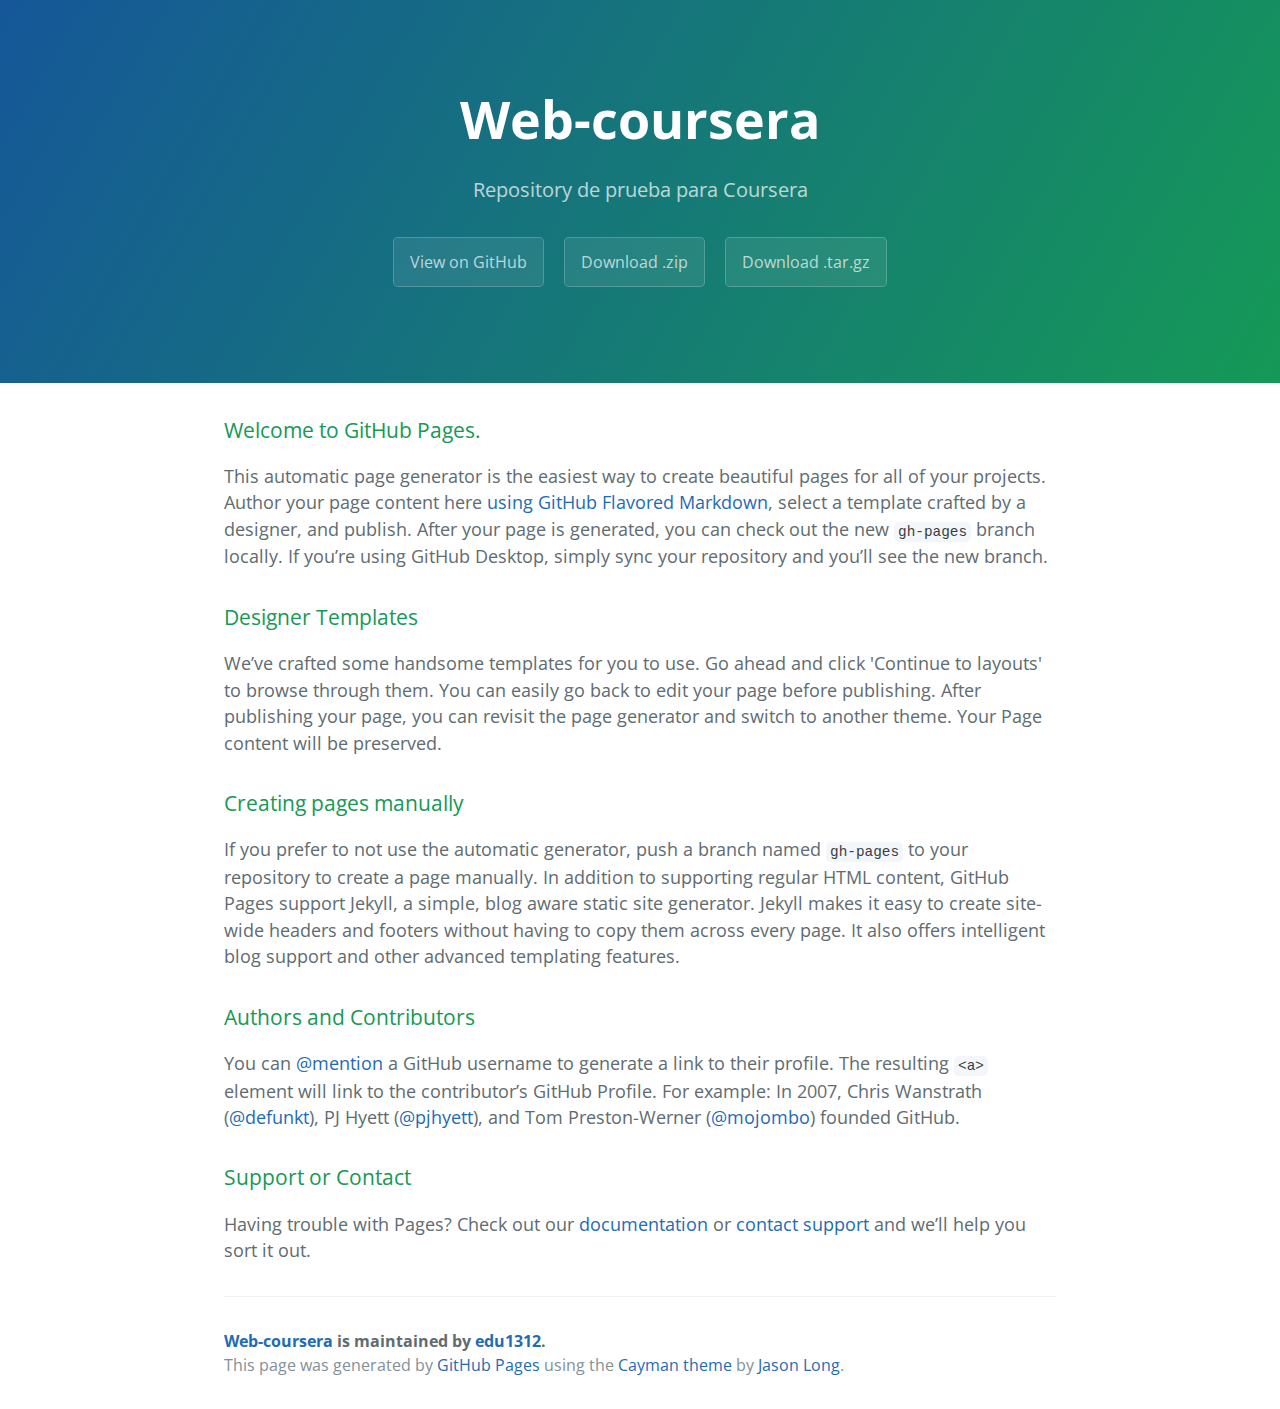
<file: index.html>
<!DOCTYPE html>
<html lang="en-us">
  <head>
    <meta charset="UTF-8">
    <title>Web-coursera by edu1312</title>
    <meta name="viewport" content="width=device-width, initial-scale=1">
    <link rel="stylesheet" type="text/css" href="stylesheets/normalize.css" media="screen">
    <link href='https://fonts.googleapis.com/css?family=Open+Sans:400,700' rel='stylesheet' type='text/css'>
    <link rel="stylesheet" type="text/css" href="stylesheets/stylesheet.css" media="screen">
    <link rel="stylesheet" type="text/css" href="stylesheets/github-light.css" media="screen">
  </head>
  <body>
    <section class="page-header">
      <h1 class="project-name">Web-coursera</h1>
      <h2 class="project-tagline">Repository de prueba para Coursera</h2>
      <a href="https://github.com/edu1312/Web-Coursera" class="btn">View on GitHub</a>
      <a href="https://github.com/edu1312/Web-Coursera/zipball/master" class="btn">Download .zip</a>
      <a href="https://github.com/edu1312/Web-Coursera/tarball/master" class="btn">Download .tar.gz</a>
    </section>

    <section class="main-content">
      <h3>
<a id="welcome-to-github-pages" class="anchor" href="#welcome-to-github-pages" aria-hidden="true"><span aria-hidden="true" class="octicon octicon-link"></span></a>Welcome to GitHub Pages.</h3>

<p>This automatic page generator is the easiest way to create beautiful pages for all of your projects. Author your page content here <a href="https://guides.github.com/features/mastering-markdown/">using GitHub Flavored Markdown</a>, select a template crafted by a designer, and publish. After your page is generated, you can check out the new <code>gh-pages</code> branch locally. If you’re using GitHub Desktop, simply sync your repository and you’ll see the new branch.</p>

<h3>
<a id="designer-templates" class="anchor" href="#designer-templates" aria-hidden="true"><span aria-hidden="true" class="octicon octicon-link"></span></a>Designer Templates</h3>

<p>We’ve crafted some handsome templates for you to use. Go ahead and click 'Continue to layouts' to browse through them. You can easily go back to edit your page before publishing. After publishing your page, you can revisit the page generator and switch to another theme. Your Page content will be preserved.</p>

<h3>
<a id="creating-pages-manually" class="anchor" href="#creating-pages-manually" aria-hidden="true"><span aria-hidden="true" class="octicon octicon-link"></span></a>Creating pages manually</h3>

<p>If you prefer to not use the automatic generator, push a branch named <code>gh-pages</code> to your repository to create a page manually. In addition to supporting regular HTML content, GitHub Pages support Jekyll, a simple, blog aware static site generator. Jekyll makes it easy to create site-wide headers and footers without having to copy them across every page. It also offers intelligent blog support and other advanced templating features.</p>

<h3>
<a id="authors-and-contributors" class="anchor" href="#authors-and-contributors" aria-hidden="true"><span aria-hidden="true" class="octicon octicon-link"></span></a>Authors and Contributors</h3>

<p>You can <a href="https://help.github.com/articles/basic-writing-and-formatting-syntax/#mentioning-users-and-teams" class="user-mention">@mention</a> a GitHub username to generate a link to their profile. The resulting <code>&lt;a&gt;</code> element will link to the contributor’s GitHub Profile. For example: In 2007, Chris Wanstrath (<a href="https://github.com/defunkt" class="user-mention">@defunkt</a>), PJ Hyett (<a href="https://github.com/pjhyett" class="user-mention">@pjhyett</a>), and Tom Preston-Werner (<a href="https://github.com/mojombo" class="user-mention">@mojombo</a>) founded GitHub.</p>

<h3>
<a id="support-or-contact" class="anchor" href="#support-or-contact" aria-hidden="true"><span aria-hidden="true" class="octicon octicon-link"></span></a>Support or Contact</h3>

<p>Having trouble with Pages? Check out our <a href="https://help.github.com/pages">documentation</a> or <a href="https://github.com/contact">contact support</a> and we’ll help you sort it out.</p>

      <footer class="site-footer">
        <span class="site-footer-owner"><a href="https://github.com/edu1312/Web-Coursera">Web-coursera</a> is maintained by <a href="https://github.com/edu1312">edu1312</a>.</span>

        <span class="site-footer-credits">This page was generated by <a href="https://pages.github.com">GitHub Pages</a> using the <a href="https://github.com/jasonlong/cayman-theme">Cayman theme</a> by <a href="https://twitter.com/jasonlong">Jason Long</a>.</span>
      </footer>

    </section>

  
  </body>
</html>
</file>
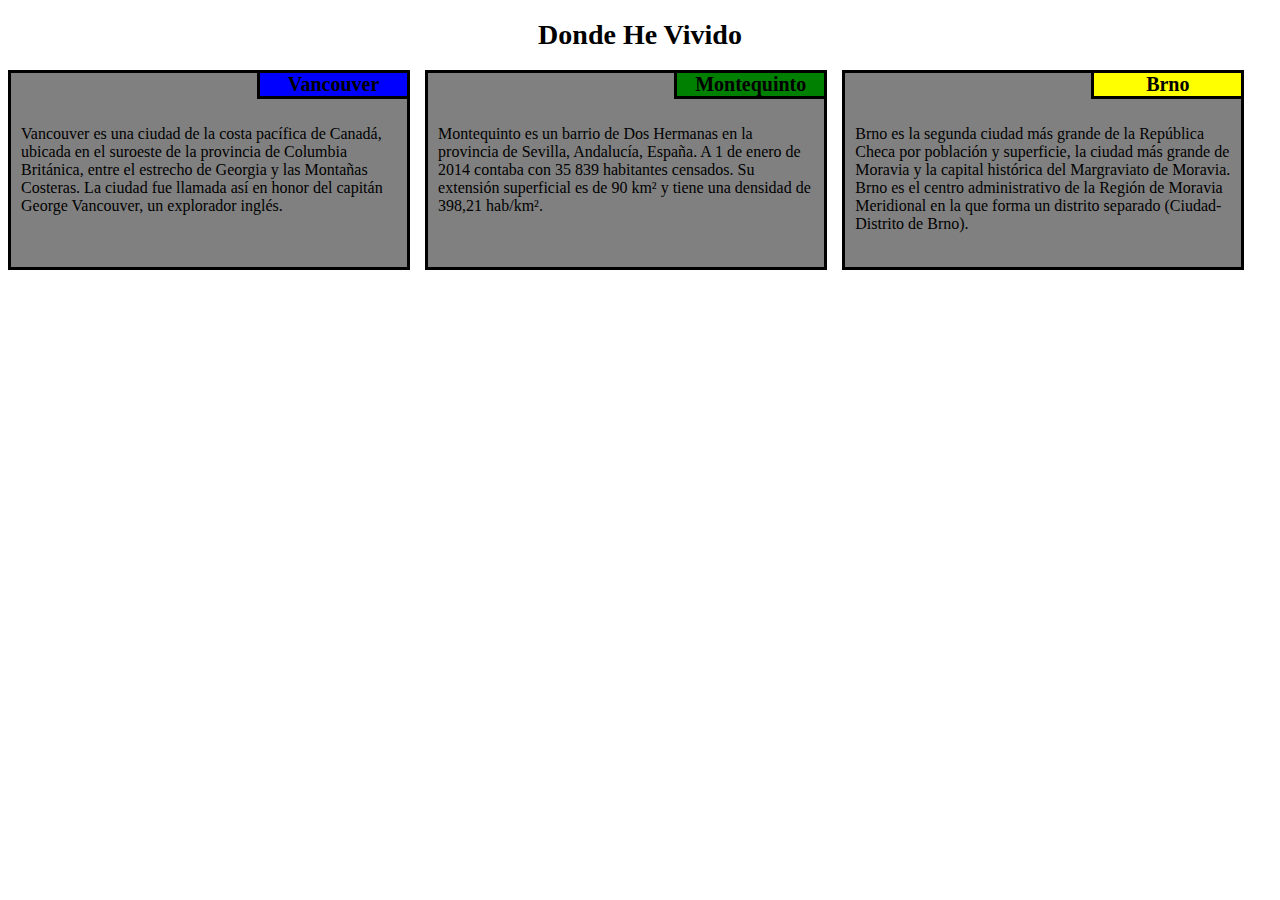
<file: site/index.html>
<!DOCTYPE html>
<html>
<head>
<meta charset="utf-8">
<meta name="viewport" content="width=device-width, initial-scale=1">
<title>Andando por el mundo</title>
<link rel="stylesheet" href="css/style.css">
</head>
<body>

<h1>Donde He Vivido</h1>

<div>
	<div class="col-lg-4 col-md-6 col-sd-12">
		<div class="section">
			<h2 id="Titulo1">Vancouver</h2>
			<p id="Section1">Vancouver es una ciudad de la costa pacífica de Canadá, ubicada en el suroeste de la provincia de Columbia Británica, entre el estrecho de Georgia y las Montañas Costeras. La ciudad fue llamada así en honor del capitán George Vancouver, un explorador inglés.</p>
		</div>
	</div>

	<div class="col-lg-4 col-md-6 col-sd-12">
		<div class="section">
			<h2 id="Titulo2">Montequinto</h2>
			<p id="Section2">Montequinto es un barrio de Dos Hermanas en la provincia de Sevilla, Andalucía, España. A 1 de enero de 2014 contaba con 35 839 habitantes censados. Su extensión superficial es de 90 km² y tiene una densidad de 398,21 hab/km².</p>
		</div>
	</div>


	<div class="col-lg-4 col-md-12 col-sd-12">
		<div class="section">
			<h2 id="Titulo3">Brno</h2>
			<p id="Section3">Brno es la segunda ciudad más grande de la República Checa por población y superficie, la ciudad más grande de Moravia y la capital histórica del Margraviato de Moravia. Brno es el centro administrativo de la Región de Moravia Meridional en la que forma un distrito separado (Ciudad-Distrito de Brno).</p>
		</div>
	</div>

</div>
</body>
</html>
</file>
<file: stylesheets/stylesheet.css>
* {
  box-sizing: border-box; }

body {
  padding: 0;
  margin: 0;
  font-family: "Open Sans", "Helvetica Neue", Helvetica, Arial, sans-serif;
  font-size: 16px;
  line-height: 1.5;
  color: #606c71; }

a {
  color: #1e6bb8;
  text-decoration: none; }
  a:hover {
    text-decoration: underline; }

.btn {
  display: inline-block;
  margin-bottom: 1rem;
  color: rgba(255, 255, 255, 0.7);
  background-color: rgba(255, 255, 255, 0.08);
  border-color: rgba(255, 255, 255, 0.2);
  border-style: solid;
  border-width: 1px;
  border-radius: 0.3rem;
  transition: color 0.2s, background-color 0.2s, border-color 0.2s; }
  .btn + .btn {
    margin-left: 1rem; }

.btn:hover {
  color: rgba(255, 255, 255, 0.8);
  text-decoration: none;
  background-color: rgba(255, 255, 255, 0.2);
  border-color: rgba(255, 255, 255, 0.3); }

@media screen and (min-width: 64em) {
  .btn {
    padding: 0.75rem 1rem; } }

@media screen and (min-width: 42em) and (max-width: 64em) {
  .btn {
    padding: 0.6rem 0.9rem;
    font-size: 0.9rem; } }

@media screen and (max-width: 42em) {
  .btn {
    display: block;
    width: 100%;
    padding: 0.75rem;
    font-size: 0.9rem; }
    .btn + .btn {
      margin-top: 1rem;
      margin-left: 0; } }

.page-header {
  color: #fff;
  text-align: center;
  background-color: #159957;
  background-image: linear-gradient(120deg, #155799, #159957); }

@media screen and (min-width: 64em) {
  .page-header {
    padding: 5rem 6rem; } }

@media screen and (min-width: 42em) and (max-width: 64em) {
  .page-header {
    padding: 3rem 4rem; } }

@media screen and (max-width: 42em) {
  .page-header {
    padding: 2rem 1rem; } }

.project-name {
  margin-top: 0;
  margin-bottom: 0.1rem; }

@media screen and (min-width: 64em) {
  .project-name {
    font-size: 3.25rem; } }

@media screen and (min-width: 42em) and (max-width: 64em) {
  .project-name {
    font-size: 2.25rem; } }

@media screen and (max-width: 42em) {
  .project-name {
    font-size: 1.75rem; } }

.project-tagline {
  margin-bottom: 2rem;
  font-weight: normal;
  opacity: 0.7; }

@media screen and (min-width: 64em) {
  .project-tagline {
    font-size: 1.25rem; } }

@media screen and (min-width: 42em) and (max-width: 64em) {
  .project-tagline {
    font-size: 1.15rem; } }

@media screen and (max-width: 42em) {
  .project-tagline {
    font-size: 1rem; } }

.main-content :first-child {
  margin-top: 0; }
.main-content img {
  max-width: 100%; }
.main-content h1, .main-content h2, .main-content h3, .main-content h4, .main-content h5, .main-content h6 {
  margin-top: 2rem;
  margin-bottom: 1rem;
  font-weight: normal;
  color: #159957; }
.main-content p {
  margin-bottom: 1em; }
.main-content code {
  padding: 2px 4px;
  font-family: Consolas, "Liberation Mono", Menlo, Courier, monospace;
  font-size: 0.9rem;
  color: #383e41;
  background-color: #f3f6fa;
  border-radius: 0.3rem; }
.main-content pre {
  padding: 0.8rem;
  margin-top: 0;
  margin-bottom: 1rem;
  font: 1rem Consolas, "Liberation Mono", Menlo, Courier, monospace;
  color: #567482;
  word-wrap: normal;
  background-color: #f3f6fa;
  border: solid 1px #dce6f0;
  border-radius: 0.3rem; }
  .main-content pre > code {
    padding: 0;
    margin: 0;
    font-size: 0.9rem;
    color: #567482;
    word-break: normal;
    white-space: pre;
    background: transparent;
    border: 0; }
.main-content .highlight {
  margin-bottom: 1rem; }
  .main-content .highlight pre {
    margin-bottom: 0;
    word-break: normal; }
.main-content .highlight pre, .main-content pre {
  padding: 0.8rem;
  overflow: auto;
  font-size: 0.9rem;
  line-height: 1.45;
  border-radius: 0.3rem; }
.main-content pre code, .main-content pre tt {
  display: inline;
  max-width: initial;
  padding: 0;
  margin: 0;
  overflow: initial;
  line-height: inherit;
  word-wrap: normal;
  background-color: transparent;
  border: 0; }
  .main-content pre code:before, .main-content pre code:after, .main-content pre tt:before, .main-content pre tt:after {
    content: normal; }
.main-content ul, .main-content ol {
  margin-top: 0; }
.main-content blockquote {
  padding: 0 1rem;
  margin-left: 0;
  color: #819198;
  border-left: 0.3rem solid #dce6f0; }
  .main-content blockquote > :first-child {
    margin-top: 0; }
  .main-content blockquote > :last-child {
    margin-bottom: 0; }
.main-content table {
  display: block;
  width: 100%;
  overflow: auto;
  word-break: normal;
  word-break: keep-all; }
  .main-content table th {
    font-weight: bold; }
  .main-content table th, .main-content table td {
    padding: 0.5rem 1rem;
    border: 1px solid #e9ebec; }
.main-content dl {
  padding: 0; }
  .main-content dl dt {
    padding: 0;
    margin-top: 1rem;
    font-size: 1rem;
    font-weight: bold; }
  .main-content dl dd {
    padding: 0;
    margin-bottom: 1rem; }
.main-content hr {
  height: 2px;
  padding: 0;
  margin: 1rem 0;
  background-color: #eff0f1;
  border: 0; }

@media screen and (min-width: 64em) {
  .main-content {
    max-width: 64rem;
    padding: 2rem 6rem;
    margin: 0 auto;
    font-size: 1.1rem; } }

@media screen and (min-width: 42em) and (max-width: 64em) {
  .main-content {
    padding: 2rem 4rem;
    font-size: 1.1rem; } }

@media screen and (max-width: 42em) {
  .main-content {
    padding: 2rem 1rem;
    font-size: 1rem; } }

.site-footer {
  padding-top: 2rem;
  margin-top: 2rem;
  border-top: solid 1px #eff0f1; }

.site-footer-owner {
  display: block;
  font-weight: bold; }

.site-footer-credits {
  color: #819198; }

@media screen and (min-width: 64em) {
  .site-footer {
    font-size: 1rem; } }

@media screen and (min-width: 42em) and (max-width: 64em) {
  .site-footer {
    font-size: 1rem; } }

@media screen and (max-width: 42em) {
  .site-footer {
    font-size: 0.9rem; } }
</file>
<file: stylesheets/github-light.css>
/*
   Copyright 2014 GitHub Inc.

   Licensed under the Apache License, Version 2.0 (the "License");
   you may not use this file except in compliance with the License.
   You may obtain a copy of the License at

       http://www.apache.org/licenses/LICENSE-2.0

   Unless required by applicable law or agreed to in writing, software
   distributed under the License is distributed on an "AS IS" BASIS,
   WITHOUT WARRANTIES OR CONDITIONS OF ANY KIND, either express or implied.
   See the License for the specific language governing permissions and
   limitations under the License.

*/

.pl-c /* comment */ {
  color: #969896;
}

.pl-c1      /* constant, markup.raw, meta.diff.header, meta.module-reference, meta.property-name, support, support.constant, support.variable, variable.other.constant */,
.pl-s .pl-v /* string variable */ {
  color: #0086b3;
}

.pl-e  /* entity */,
.pl-en /* entity.name */ {
  color: #795da3;
}

.pl-s .pl-s1 /* string source */,
.pl-smi      /* storage.modifier.import, storage.modifier.package, storage.type.java, variable.other, variable.parameter.function */ {
  color: #333;
}

.pl-ent /* entity.name.tag */ {
  color: #63a35c;
}

.pl-k /* keyword, storage, storage.type */ {
  color: #a71d5d;
}

.pl-pds              /* punctuation.definition.string, string.regexp.character-class */,
.pl-s                /* string */,
.pl-s .pl-pse .pl-s1 /* string punctuation.section.embedded source */,
.pl-sr               /* string.regexp */,
.pl-sr .pl-cce       /* string.regexp constant.character.escape */,
.pl-sr .pl-sra       /* string.regexp string.regexp.arbitrary-repitition */,
.pl-sr .pl-sre       /* string.regexp source.ruby.embedded */ {
  color: #183691;
}

.pl-v /* variable */ {
  color: #ed6a43;
}

.pl-id /* invalid.deprecated */ {
  color: #b52a1d;
}

.pl-ii /* invalid.illegal */ {
  background-color: #b52a1d;
  color: #f8f8f8;
}

.pl-sr .pl-cce /* string.regexp constant.character.escape */ {
  color: #63a35c;
  font-weight: bold;
}

.pl-ml /* markup.list */ {
  color: #693a17;
}

.pl-mh        /* markup.heading */,
.pl-mh .pl-en /* markup.heading entity.name */,
.pl-ms        /* meta.separator */ {
  color: #1d3e81;
  font-weight: bold;
}

.pl-mq /* markup.quote */ {
  color: #008080;
}

.pl-mi /* markup.italic */ {
  color: #333;
  font-style: italic;
}

.pl-mb /* markup.bold */ {
  color: #333;
  font-weight: bold;
}

.pl-md /* markup.deleted, meta.diff.header.from-file */ {
  background-color: #ffecec;
  color: #bd2c00;
}

.pl-mi1 /* markup.inserted, meta.diff.header.to-file */ {
  background-color: #eaffea;
  color: #55a532;
}

.pl-mdr /* meta.diff.range */ {
  color: #795da3;
  font-weight: bold;
}

.pl-mo /* meta.output */ {
  color: #1d3e81;
}
</file>
<file: site/css/style.css>
* {
	box-sizing: border-box;
}

h1 {
	text-align: center;
	font-size: 1.75em;
}

h2 {
	border-left: 3px solid black;
	border-bottom: 3px solid black;
	margin-right: 0px;
	margin-left: auto;
	font-size: 1.25em;
	width: 150px;
	text-align: center;
	margin-top: 0px;
}

.section {
	border: 3px solid black;
	height: 200px;
	background-color: grey;
	position: relative;
	margin-right: 15px;
	margin-left: auto;
	margin-bottom: 15px;
}

#Titulo1 {
	background-color: blue;
}
#Titulo2 {
	background-color: green;
}
#Titulo3 {
	background-color: yellow;
}

#Section1 {
	padding: 10px;
}
#Section2 {
	padding: 10px;
}
#Section3 {
	padding: 10px;
}

.row div {
}


@media (min-width: 992px) {
	.col-lg-1, .col-lg-2, .col-lg-3, .col-lg-4, .col-lg-5, 
		.col-lg-6, .col-lg-7, .col-lg-8, .col-lg-9, .col-lg-10,
		.col-lg-11, .col-lg-12 {
		float: left;
	}
	.col-lg-1 {
		width: 8.33%;
	}
	.col-lg-2 {
		width: 16.66%;
	}
	.col-lg-3 {
		width: 25%;
	}
	.col-lg-4 {
		width: 33%;
	}
	.col-lg-5 {
		width: 41.66%;
	}
	.col-lg-6 {
		width: 50%;
	}
	.col-lg-7 {
		width: 58.33%;
	}
	.col-lg-8 {
		width: 66.66%;
	}
	.col-lg-9 {
		width: 74.99%;
	}
	.col-lg-10 {
		width: 83.33%;
	}
	.col-lg-11 {
		width: 91.66%;
	}
	.col-lg-12 {
		width: 100%;
	}
}

@media (min-width: 768px) and (max-width: 991px) {

	.col-md-1, .col-md-2, .col-md-3, .col-md-4, .col-md-5, 
		.col-md-6, .col-md-7, .col-md-8, .col-md-9, .col-md-10, 
		.col-md-11, .col-md-12 {
		float: left;
	}
	.col-md-1 {
		width: 8.33%;
	}
	.col-md-2 {
		width: 16.66%;
	}
	.col-md-3 {
		width: 25%;
	}
	.col-md-4 {
		width: 33%;
	}
	.col-md-5 {
		width: 41.66%;
	}
	.col-md-6 {
		width: 50%;
	}
	.col-md-7 {
		width: 58.33%;
	}
	.col-md-8 {
		width: 66.66%;
	}
	.col-md-9 {
		width: 74.99%;
	}
	.col-md-10 {
		width: 83.33%;
	}
	.col-md-11 {
		width: 91.66%;
	}
	.col-md-12 {
		width: 100%;
	}
}

@media (max-width: 767px) {
	.col-sd-1, .col-sd-2, .col-sd-3, .col-sd-4, .col-sd-5, 
		.col-sd-6, .col-sd-7, .col-sd-8, .col-sd-9, .col-sd-10,
		.col-sd-11, .col-sd-12 {
		float: left;
	}
	.col-sd-1 {
		width: 8.33%;
	}
	.col-sd-2 {
		width: 16.66%;
	}
	.col-sd-3 {
		width: 25%;
	}
	.col-sd-4 {
		width: 33%;
	}
	.col-sd-5 {
		width: 41.66%;
	}
	.col-sd-6 {
		width: 50%;
	}
	.col-sd-7 {
		width: 58.33%;
	}
	.col-sd-8 {
		width: 66.66%;
	}
	.col-sd-9 {
		width: 74.99%;
	}
	.col-sd-10 {
		width: 83.33%;
	}
	.col-sd-11 {
		width: 91.66%;
	}
	.col-sd-12 {
		width: 100%;
	}
}
</file>
